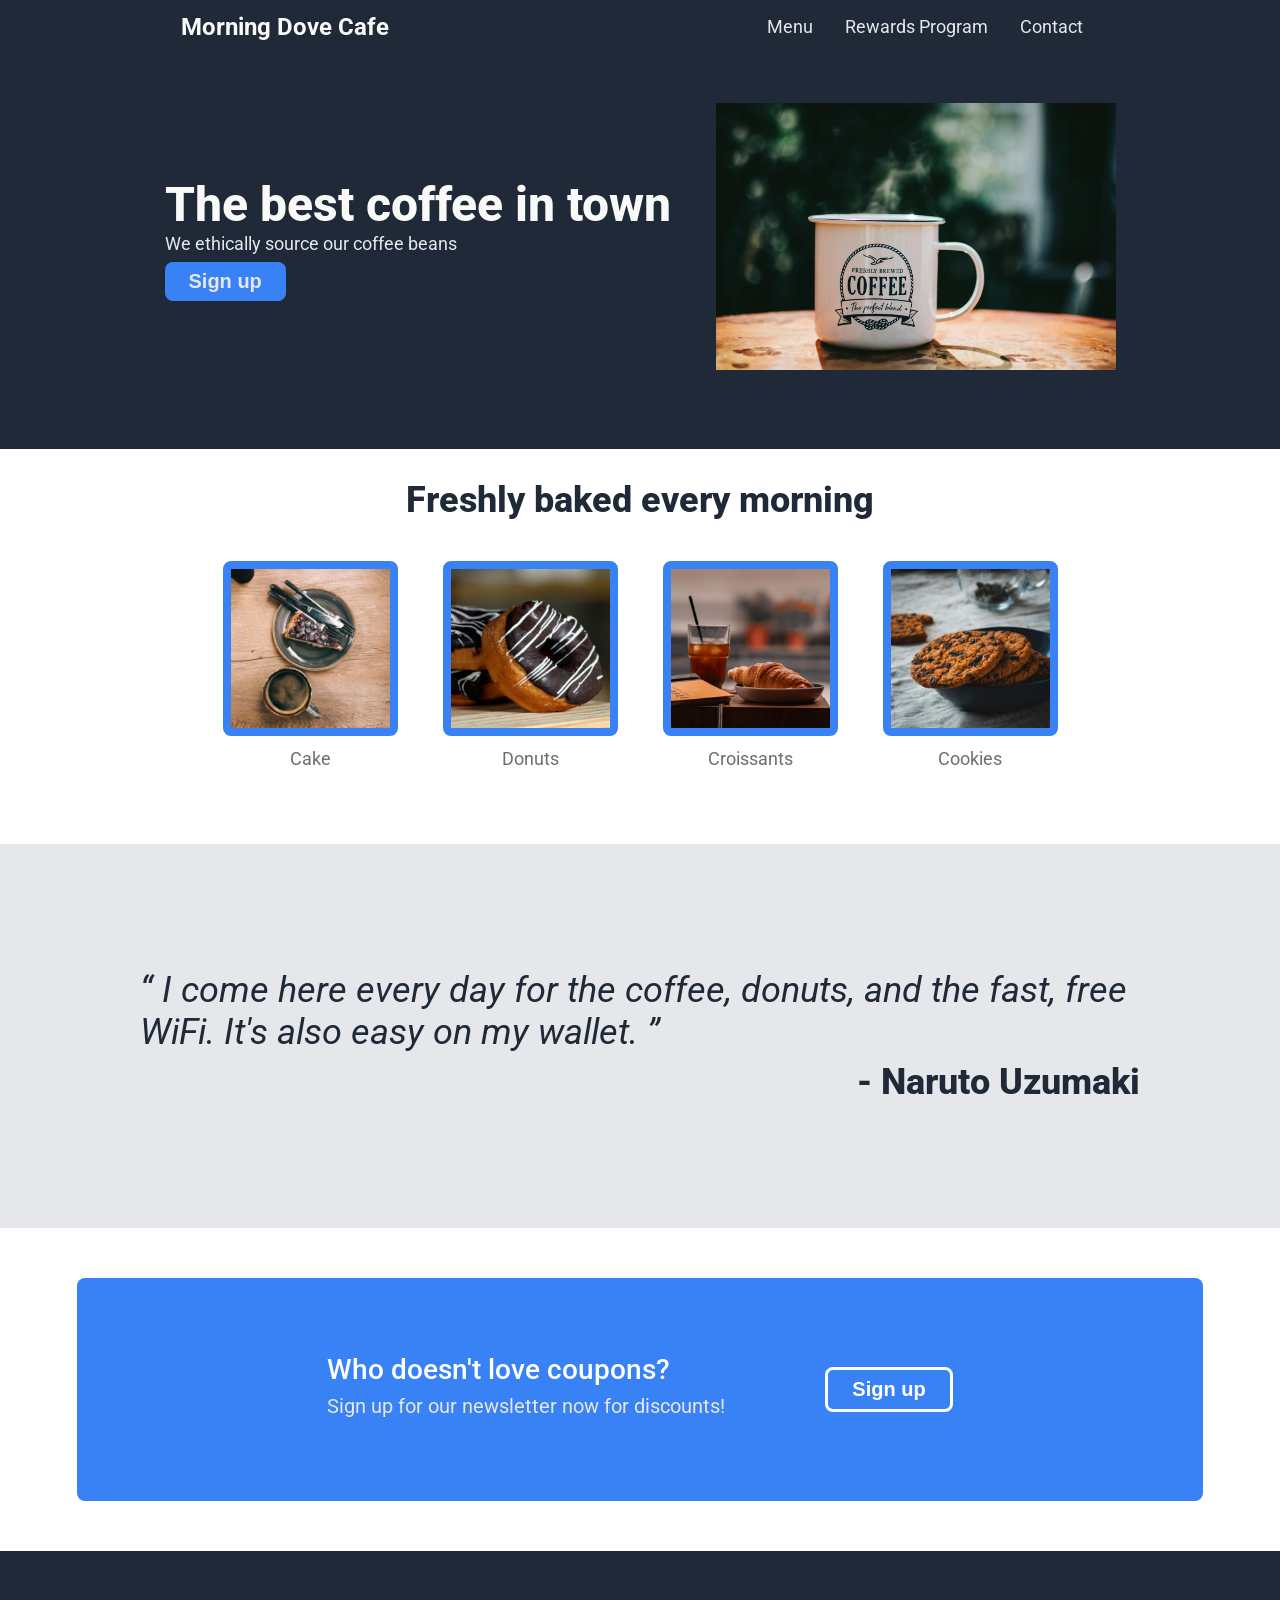
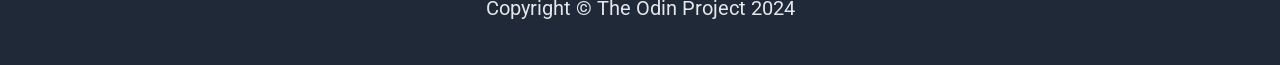
<file: index.html>
<!DOCTYPE html>
<html lang="en">
<head>
    <meta charset="UTF-8">
    <meta name="viewport" content="width=device-width, initial-scale=1.0">
    <title>Morning Dove Cafe</title>
    <link rel="stylesheet" href="style.css">
    <!--Google Roboto font-->
    <link rel="preconnect" href="https://fonts.googleapis.com">
    <link rel="preconnect" href="https://fonts.gstatic.com" crossorigin>
    <link href="https://fonts.googleapis.com/css2?family=Roboto:ital,wght@0,100;0,300;0,400;0,500;0,700;0,900;1,100;1,300;1,400;1,500;1,700;1,900&display=swap" rel="stylesheet">
</head>
<body>
    <header class="top-nav-bar-container">
        <h1 class="header-logo-text">Morning Dove Cafe</h1>
        <ul class="top-nav-bar-links">
            <li><a href="#placeholder" target="_blank" rel="noopener noreferrer">Menu</a></li>
            <li><a href="#placeholder" target="_blank" rel="noopener noreferrer">Rewards Program</a></li>
            <li><a href="#placeholder" target="_blank" rel="noopener noreferrer">Contact</a></li>
        </ul>
    </header>

    <div class="main-contents">
        <div class="intro-container">
            <div class="intro-contents">
                <h2 class="main-hero-text">The best coffee in town</h2>
                <p class="main-hero-subtext">We ethically source our coffee beans</p>
                <button class="first-sign-up-button" type="button">Sign up</button>
            </div>
            <div class="intro-image-container">
                <img src="./images/pexels-fotios-photos-1207918.jpg" alt="Coffee mug on a table" width="400px" height="auto">
            </div>
        </div>

        <div class="food-content-container">
            <h3 class="foods-statement">Freshly baked every morning</h3>
            <div class="foods">
                <div class="cake-container">
                    <img class="food-image" src="./images/pexels-rabiaa-64078182-15787227.jpg" alt="Cake on a plate with cutlery beside a coffee mug" width="175px" height="auto">
                    <p class="food-name">Cake</p>
                </div>

                <div class="donuts-container">
                    <img class="food-image" src="./images/pexels-nishantaneja-2955820.jpg" alt="Glazed donuts" width="175px" height="auto">
                    <p class="food-name">Donuts</p>
                </div>

                <div class="croissant-container">
                    <img class="food-image" src="./images/pexels-bong-235371727-12176273.jpg" alt="Croissant on a plate beside a glass of iced tea and a book" width="175px" height="auto">
                    <p class="food-name">Croissants</p>
                </div>

                <div class="cookies-container">
                    <img class="food-image" src="./images/pexels-boryslav-14571330.jpg" alt="Chocolate cookies in a bowl" width="175px" height="auto">
                    <p class="food-name">Cookies</p>
                </div>
            </div>
        </div>

        <div class="quote-container">
            <div class="nested-quote-container">
                <q class="quote">
                    I come here every day for the coffee, donuts, and the fast, free WiFi. It's also easy on my wallet.
                </q>
                <p class="quote-source">- Naruto Uzumaki</p>
            </div>
        </div>

        <div class="call-to-action-container">
            <div class="call-to-action-box">
                <div class="call-to-action-text-box">
                    <p class="call-to-action-intro">Who doesn't love coupons?</p>
                    <p class="call-to-action-body">Sign up for our newsletter now for discounts!</p>
                </div>
                <button class="second-sign-up-button" type="button">Sign up</button>
            </div>
        </div>
    </div>

    <footer>
        <p class="copyright-message">Copyright © The Odin Project 2024</p>
    </footer>
    
</body>
</html>
</file>
<file: style.css>
* {
    /* Reset to override the user-agent stylesheet */
    margin: 0;
    padding: 0;
    /* Ensure accurate element dimensions */
    box-sizing: border-box;
}

/* Google Roboto font */
.roboto-thin {
    font-family: "Roboto", sans-serif;
    font-weight: 100;
    font-style: normal;
}

.roboto-light {
    font-family: "Roboto", sans-serif;
    font-weight: 300;
    font-style: normal;
}

.roboto-regular {
    font-family: "Roboto", sans-serif;
    font-weight: 400;
    font-style: normal;
}

.roboto-medium {
    font-family: "Roboto", sans-serif;
    font-weight: 500;
    font-style: normal;
}

.roboto-bold {
    font-family: "Roboto", sans-serif;
    font-weight: 700;
    font-style: normal;
}

.roboto-black {
    font-family: "Roboto", sans-serif;
    font-weight: 900;
    font-style: normal;
}

.roboto-thin-italic {
    font-family: "Roboto", sans-serif;
    font-weight: 100;
    font-style: italic;
}

.roboto-light-italic {
    font-family: "Roboto", sans-serif;
    font-weight: 300;
    font-style: italic;
}

.roboto-regular-italic {
    font-family: "Roboto", sans-serif;
    font-weight: 400;
    font-style: italic;
}

.roboto-medium-italic {
    font-family: "Roboto", sans-serif;
    font-weight: 500;
    font-style: italic;
}

.roboto-bold-italic {
    font-family: "Roboto", sans-serif;
    font-weight: 700;
    font-style: italic;
}

.roboto-black-italic {
    font-family: "Roboto", sans-serif;
    font-weight: 900;
    font-style: italic;
}

body {
    font-family: roboto, Arial, Helvetica;
    /* stretch to the height of viewport */
    min-height: 100vh;
    display: flex;
    flex-direction: column;
}

.main-contents {
    display: flex;
    flex-direction: column;
    flex: 1;
}

.top-nav-bar-container {
    background-color: #1F2937;
    display: flex;
    justify-content: space-around;
    align-items: center;
}

.header-logo-text {
    font-size: 24px;
    color: #F9FAF8;
}

a {
    text-decoration: none;
    /* Ensure links aren't the default blue color */
    color: inherit;
}

.top-nav-bar-links {
    list-style-type: none;
    font-size: 18px;
    color: #e5e7eb;
    display: flex;
    padding: 16px;
    gap: 32px;
}

.intro-container {
    background-color: #1F2937;
    display: flex;
    justify-content: center;
    align-items: center;
    padding-left: 60px;
    padding-right: 60px;
    padding-top: 50px;
    padding-bottom: 75px;
    gap: 45px;
    /* Prevent image from spilling out of container */
    overflow: hidden;
}

.intro-contents {
    flex-shrink: 0;
}

.main-hero-text {
    font-size: 48px;
    font-weight: 800;
    color: #F9FAF8;
}

.main-hero-subtext {
    font-size: 18px;
    color: #e5e7eb;
    margin-bottom: 8px;
}

.first-sign-up-button {
    background-color: #3882F6;
    font-size: 20px;
    font-weight: bold;
    color: #e5e7eb;
    text-align: center;
    border-radius: 8px;
    padding: 8px 24px;
    border: none;
    cursor: pointer;
}

.food-content-container {
    background-color: white;
}

.foods-statement {
    font-size: 36px;
    font-weight: 800;
    color: #1F2937;
    text-align: center;
    padding-top: 30px;
}

.foods {
    display: flex;
    justify-content: center;
    align-content: center;
    padding-top: 40px;
    padding-bottom: 75px;
    gap: 45px;
    flex-wrap: wrap;
}

.food-image {
    border: 8px solid #3882F6;
    border-radius: 8px;
    margin-bottom: 8px;
}

.food-name {
    text-align: center;
    color: #6e6e6f;
    font-size: 18px;
}

.quote-container {
    background-color:#e5e7eb;
    padding: 125px 50px;
    display: flex;
    justify-content: center;
}

.nested-quote-container {
    display: flex;
    flex-direction: column;
    align-items: center;
    width: 1000px;
}

.quote {
    font-size: 36px;
    font-style: italic;
    font-weight: 300px;
    color: #1F2937;
    align-self: flex-start;
    margin-bottom: 8px;
}

.quote-source {
    font-size: 36px;
    font-weight: 800;
    color: #1F2937;
    align-self: flex-end;
}

.call-to-action-container {
    display: flex;
    justify-content: center;
    align-items: center;
    /* This fixed the issue where there was a gap between this container and the footer */
    flex: 1;
    flex-direction: column;
    background-color: white;
    
}

.call-to-action-box {
    display: flex;
    align-items: center;
    background-color: #3882F6;
    padding: 75px 250px;
    border-radius: 8px;
    flex-wrap: wrap;
    /* Prevent panel from spilling out of container */
    overflow: hidden;
    gap: 100px;
    flex-shrink: 0;
    margin-top: 50px;
    margin-bottom: 50px;
}

.call-to-action-text-box {
    display: flex;
    /* Fixed typo, was missing the last t in "text" -_- */
    flex-direction: column;
}

.call-to-action-intro {
    color: white;
    font-size: 28px;
    font-weight: 500;
    margin-bottom: 8px;
}

.call-to-action-body {
    color: #e5e7eb;
    font-size: 20px;
    margin-bottom: 8px;
}

.second-sign-up-button {
    background-color: #3882F6;
    font-size: 20px;
    font-weight: bold;
    color: white;
    text-align: center;
    border-radius: 8px;
    padding: 8px 24px;
    border: solid;
    border-color: white;
    border-width: medium;
    cursor:pointer;
}

footer {
    background-color: #1F2937;
    display: flex;
    justify-content: center;
    align-items: center;
    flex-shrink: 0;
    padding: 45px 90px;
}

.copyright-message {
    color: #e5e7eb;
    font-size: 20px;
}
</file>
